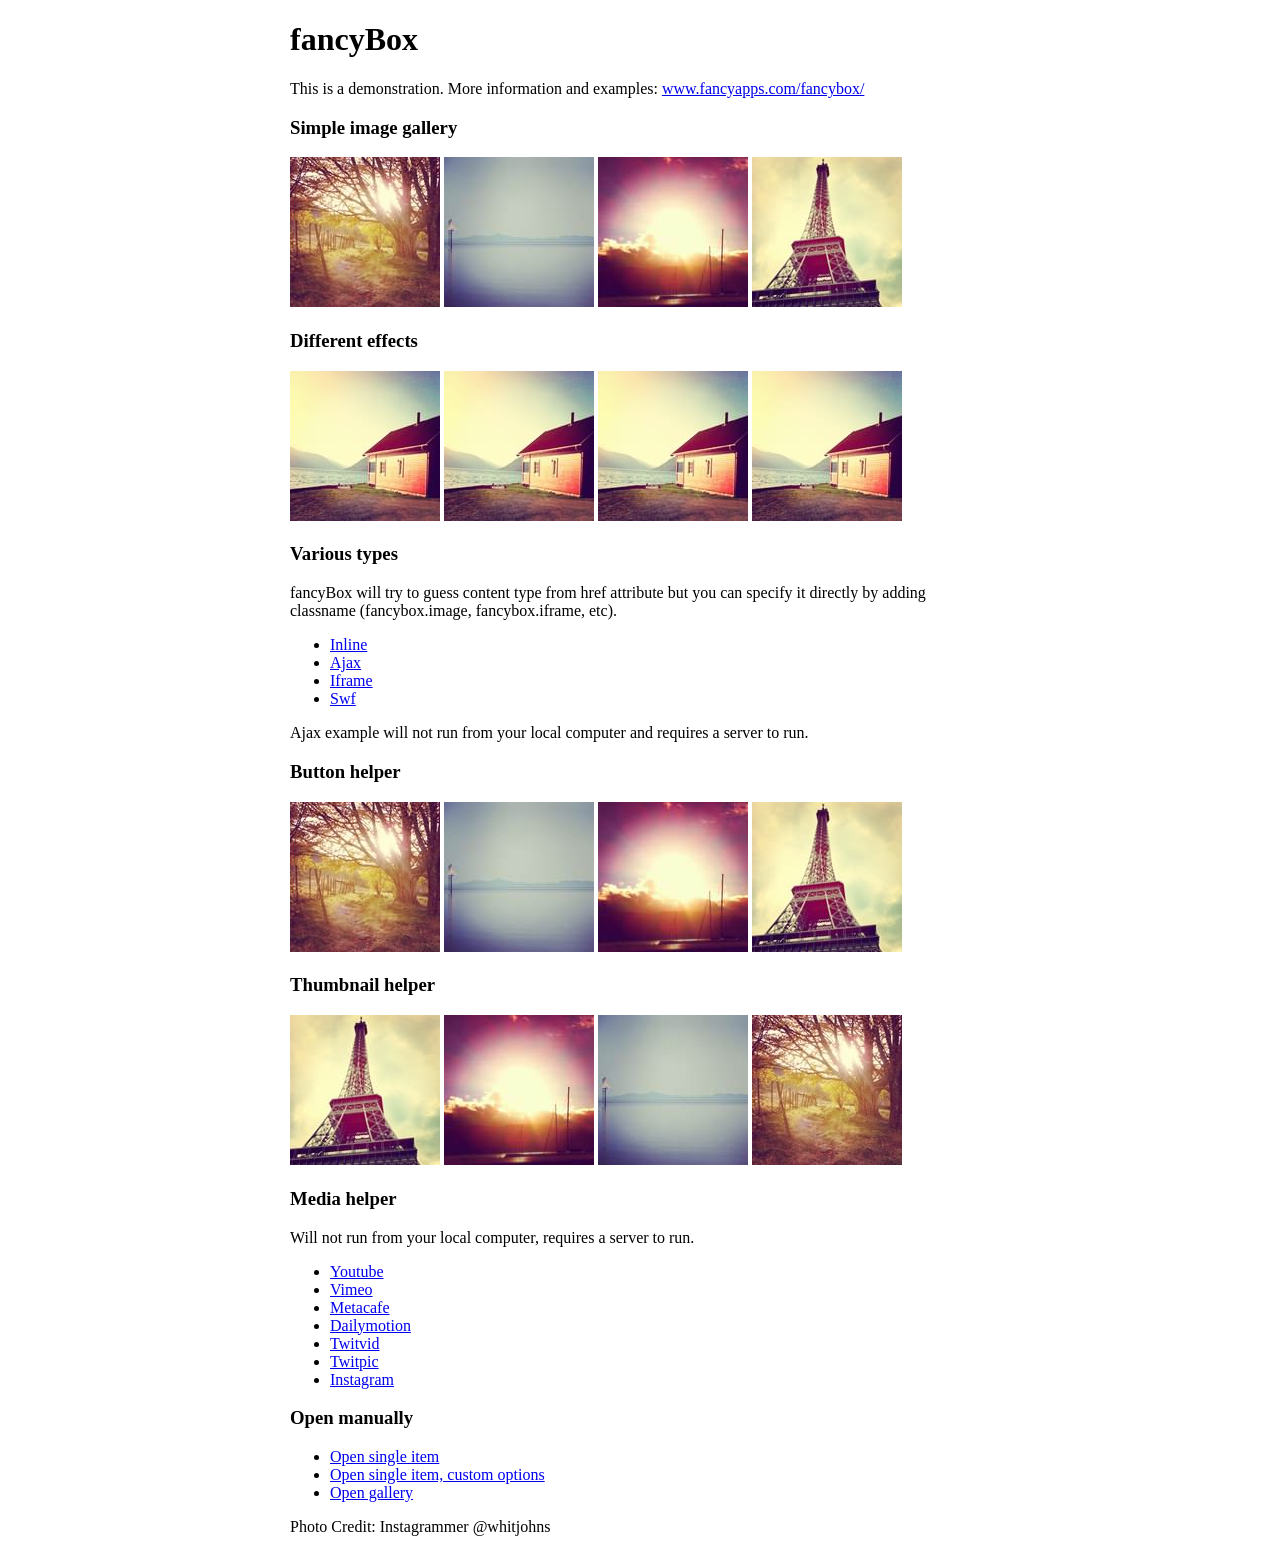
<file: testAngular2/assets/vendors/fancyBox/demo/index.html>
<!DOCTYPE html>
<html>
<head>
	<title>fancyBox - Fancy jQuery Lightbox Alternative | Demonstration</title>
	<meta http-equiv="Content-Type" content="text/html; charset=UTF-8" />

	<!-- Add jQuery library -->
	<script type="text/javascript" src="../lib/jquery-1.10.1.min.js"></script>

	<!-- Add mousewheel plugin (this is optional) -->
	<script type="text/javascript" src="../lib/jquery.mousewheel-3.0.6.pack.js"></script>

	<!-- Add fancyBox main JS and CSS files -->
	<script type="text/javascript" src="../source/jquery.fancybox.js?v=2.1.5"></script>
	<link rel="stylesheet" type="text/css" href="../source/jquery.fancybox.css?v=2.1.5" media="screen" />

	<!-- Add Button helper (this is optional) -->
	<link rel="stylesheet" type="text/css" href="../source/helpers/jquery.fancybox-buttons.css?v=1.0.5" />
	<script type="text/javascript" src="../source/helpers/jquery.fancybox-buttons.js?v=1.0.5"></script>

	<!-- Add Thumbnail helper (this is optional) -->
	<link rel="stylesheet" type="text/css" href="../source/helpers/jquery.fancybox-thumbs.css?v=1.0.7" />
	<script type="text/javascript" src="../source/helpers/jquery.fancybox-thumbs.js?v=1.0.7"></script>

	<!-- Add Media helper (this is optional) -->
	<script type="text/javascript" src="../source/helpers/jquery.fancybox-media.js?v=1.0.6"></script>

	<script type="text/javascript">
		$(document).ready(function() {
			/*
			 *  Simple image gallery. Uses default settings
			 */

			$('.fancybox').fancybox();

			/*
			 *  Different effects
			 */

			// Change title type, overlay closing speed
			$(".fancybox-effects-a").fancybox({
				helpers: {
					title : {
						type : 'outside'
					},
					overlay : {
						speedOut : 0
					}
				}
			});

			// Disable opening and closing animations, change title type
			$(".fancybox-effects-b").fancybox({
				openEffect  : 'none',
				closeEffect	: 'none',

				helpers : {
					title : {
						type : 'over'
					}
				}
			});

			// Set custom style, close if clicked, change title type and overlay color
			$(".fancybox-effects-c").fancybox({
				wrapCSS    : 'fancybox-custom',
				closeClick : true,

				openEffect : 'none',

				helpers : {
					title : {
						type : 'inside'
					},
					overlay : {
						css : {
							'background' : 'rgba(238,238,238,0.85)'
						}
					}
				}
			});

			// Remove padding, set opening and closing animations, close if clicked and disable overlay
			$(".fancybox-effects-d").fancybox({
				padding: 0,

				openEffect : 'elastic',
				openSpeed  : 150,

				closeEffect : 'elastic',
				closeSpeed  : 150,

				closeClick : true,

				helpers : {
					overlay : null
				}
			});

			/*
			 *  Button helper. Disable animations, hide close button, change title type and content
			 */

			$('.fancybox-buttons').fancybox({
				openEffect  : 'none',
				closeEffect : 'none',

				prevEffect : 'none',
				nextEffect : 'none',

				closeBtn  : false,

				helpers : {
					title : {
						type : 'inside'
					},
					buttons	: {}
				},

				afterLoad : function() {
					this.title = 'Image ' + (this.index + 1) + ' of ' + this.group.length + (this.title ? ' - ' + this.title : '');
				}
			});


			/*
			 *  Thumbnail helper. Disable animations, hide close button, arrows and slide to next gallery item if clicked
			 */

			$('.fancybox-thumbs').fancybox({
				prevEffect : 'none',
				nextEffect : 'none',

				closeBtn  : false,
				arrows    : false,
				nextClick : true,

				helpers : {
					thumbs : {
						width  : 50,
						height : 50
					}
				}
			});

			/*
			 *  Media helper. Group items, disable animations, hide arrows, enable media and button helpers.
			*/
			$('.fancybox-media')
				.attr('rel', 'media-gallery')
				.fancybox({
					openEffect : 'none',
					closeEffect : 'none',
					prevEffect : 'none',
					nextEffect : 'none',

					arrows : false,
					helpers : {
						media : {},
						buttons : {}
					}
				});

			/*
			 *  Open manually
			 */

			$("#fancybox-manual-a").click(function() {
				$.fancybox.open('1_b.jpg');
			});

			$("#fancybox-manual-b").click(function() {
				$.fancybox.open({
					href : 'iframe.html',
					type : 'iframe',
					padding : 5
				});
			});

			$("#fancybox-manual-c").click(function() {
				$.fancybox.open([
					{
						href : '1_b.jpg',
						title : 'My title'
					}, {
						href : '2_b.jpg',
						title : '2nd title'
					}, {
						href : '3_b.jpg'
					}
				], {
					helpers : {
						thumbs : {
							width: 75,
							height: 50
						}
					}
				});
			});


		});
	</script>
	<style type="text/css">
		.fancybox-custom .fancybox-skin {
			box-shadow: 0 0 50px #222;
		}

		body {
			max-width: 700px;
			margin: 0 auto;
		}
	</style>
</head>
<body>
	<h1>fancyBox</h1>

	<p>This is a demonstration. More information and examples: <a href="http://fancyapps.com/fancybox/">www.fancyapps.com/fancybox/</a></p>

	<h3>Simple image gallery</h3>
	<p>
		<a class="fancybox" href="1_b.jpg" data-fancybox-group="gallery" title="Lorem ipsum dolor sit amet"><img src="1_s.jpg" alt="" /></a>

		<a class="fancybox" href="2_b.jpg" data-fancybox-group="gallery" title="Etiam quis mi eu elit temp"><img src="2_s.jpg" alt="" /></a>

		<a class="fancybox" href="3_b.jpg" data-fancybox-group="gallery" title="Cras neque mi, semper leon"><img src="3_s.jpg" alt="" /></a>

		<a class="fancybox" href="4_b.jpg" data-fancybox-group="gallery" title="Sed vel sapien vel sem uno"><img src="4_s.jpg" alt="" /></a>
	</p>

	<h3>Different effects</h3>
	<p>
		<a class="fancybox-effects-a" href="5_b.jpg" title="Lorem ipsum dolor sit amet, consectetur adipiscing elit"><img src="5_s.jpg" alt="" /></a>

		<a class="fancybox-effects-b" href="5_b.jpg" title="Lorem ipsum dolor sit amet, consectetur adipiscing elit"><img src="5_s.jpg" alt="" /></a>

		<a class="fancybox-effects-c" href="5_b.jpg" title="Lorem ipsum dolor sit amet, consectetur adipiscing elit"><img src="5_s.jpg" alt="" /></a>

		<a class="fancybox-effects-d" href="5_b.jpg" title="Lorem ipsum dolor sit amet, consectetur adipiscing elit"><img src="5_s.jpg" alt="" /></a>
	</p>

	<h3>Various types</h3>
	<p>
		fancyBox will try to guess content type from href attribute but you can specify it directly by adding classname (fancybox.image, fancybox.iframe, etc).
	</p>
	<ul>
		<li><a class="fancybox" href="#inline1" title="Lorem ipsum dolor sit amet">Inline</a></li>
		<li><a class="fancybox fancybox.ajax" href="ajax.txt">Ajax</a></li>
		<li><a class="fancybox fancybox.iframe" href="iframe.html">Iframe</a></li>
		<li><a class="fancybox" href="http://www.adobe.com/jp/events/cs3_web_edition_tour/swfs/perform.swf">Swf</a></li>
	</ul>

	<div id="inline1" style="width:400px;display: none;">
		<h3>Etiam quis mi eu elit</h3>
		<p>
			Lorem ipsum dolor sit amet, consectetur adipiscing elit. Etiam quis mi eu elit tempor facilisis id et neque. Nulla sit amet sem sapien. Vestibulum imperdiet porta ante ac ornare. Nulla et lorem eu nibh adipiscing ultricies nec at lacus. Cras laoreet ultricies sem, at blandit mi eleifend aliquam. Nunc enim ipsum, vehicula non pretium varius, cursus ac tortor. Vivamus fringilla congue laoreet. Quisque ultrices sodales orci, quis rhoncus justo auctor in. Phasellus dui eros, bibendum eu feugiat ornare, faucibus eu mi. Nunc aliquet tempus sem, id aliquam diam varius ac. Maecenas nisl nunc, molestie vitae eleifend vel, iaculis sed magna. Aenean tempus lacus vitae orci posuere porttitor eget non felis. Donec lectus elit, aliquam nec eleifend sit amet, vestibulum sed nunc.
		</p>
	</div>

	<p>
		Ajax example will not run from your local computer and requires a server to run.
	</p>

	<h3>Button helper</h3>
	<p>
		<a class="fancybox-buttons" data-fancybox-group="button" href="1_b.jpg"><img src="1_s.jpg" alt="" /></a>

		<a class="fancybox-buttons" data-fancybox-group="button" href="2_b.jpg"><img src="2_s.jpg" alt="" /></a>

		<a class="fancybox-buttons" data-fancybox-group="button" href="3_b.jpg"><img src="3_s.jpg" alt="" /></a>

		<a class="fancybox-buttons" data-fancybox-group="button" href="4_b.jpg"><img src="4_s.jpg" alt="" /></a>
	</p>

	<h3>Thumbnail helper</h3>
	<p>
		<a class="fancybox-thumbs" data-fancybox-group="thumb" href="4_b.jpg"><img src="4_s.jpg" alt="" /></a>

		<a class="fancybox-thumbs" data-fancybox-group="thumb" href="3_b.jpg"><img src="3_s.jpg" alt="" /></a>

		<a class="fancybox-thumbs" data-fancybox-group="thumb" href="2_b.jpg"><img src="2_s.jpg" alt="" /></a>

		<a class="fancybox-thumbs" data-fancybox-group="thumb" href="1_b.jpg"><img src="1_s.jpg" alt="" /></a>
	</p>

	<h3>Media helper</h3>
	<p>
		Will not run from your local computer, requires a server to run.
	</p>

	<ul>
		<li><a class="fancybox-media" href="http://www.youtube.com/watch?v=opj24KnzrWo">Youtube</a></li>
		<li><a class="fancybox-media" href="http://vimeo.com/47480346">Vimeo</a></li>
		<li><a class="fancybox-media" href="http://www.metacafe.com/watch/7635964/">Metacafe</a></li>
		<li><a class="fancybox-media" href="http://www.dailymotion.com/video/xoeylt_electric-guest-this-head-i-hold_music">Dailymotion</a></li>
		<li><a class="fancybox-media" href="http://twitvid.com/QY7MD">Twitvid</a></li>
		<li><a class="fancybox-media" href="http://twitpic.com/7p93st">Twitpic</a></li>
		<li><a class="fancybox-media" href="http://instagr.am/p/IejkuUGxQn">Instagram</a></li>
	</ul>

	<h3>Open manually</h3>
	<ul>
		<li><a id="fancybox-manual-a" href="javascript:;">Open single item</a></li>
		<li><a id="fancybox-manual-b" href="javascript:;">Open single item, custom options</a></li>
		<li><a id="fancybox-manual-c" href="javascript:;">Open gallery</a></li>
	</ul>

	<p>
		Photo Credit: Instagrammer @whitjohns
	</p>
</body>
</html>
</file>
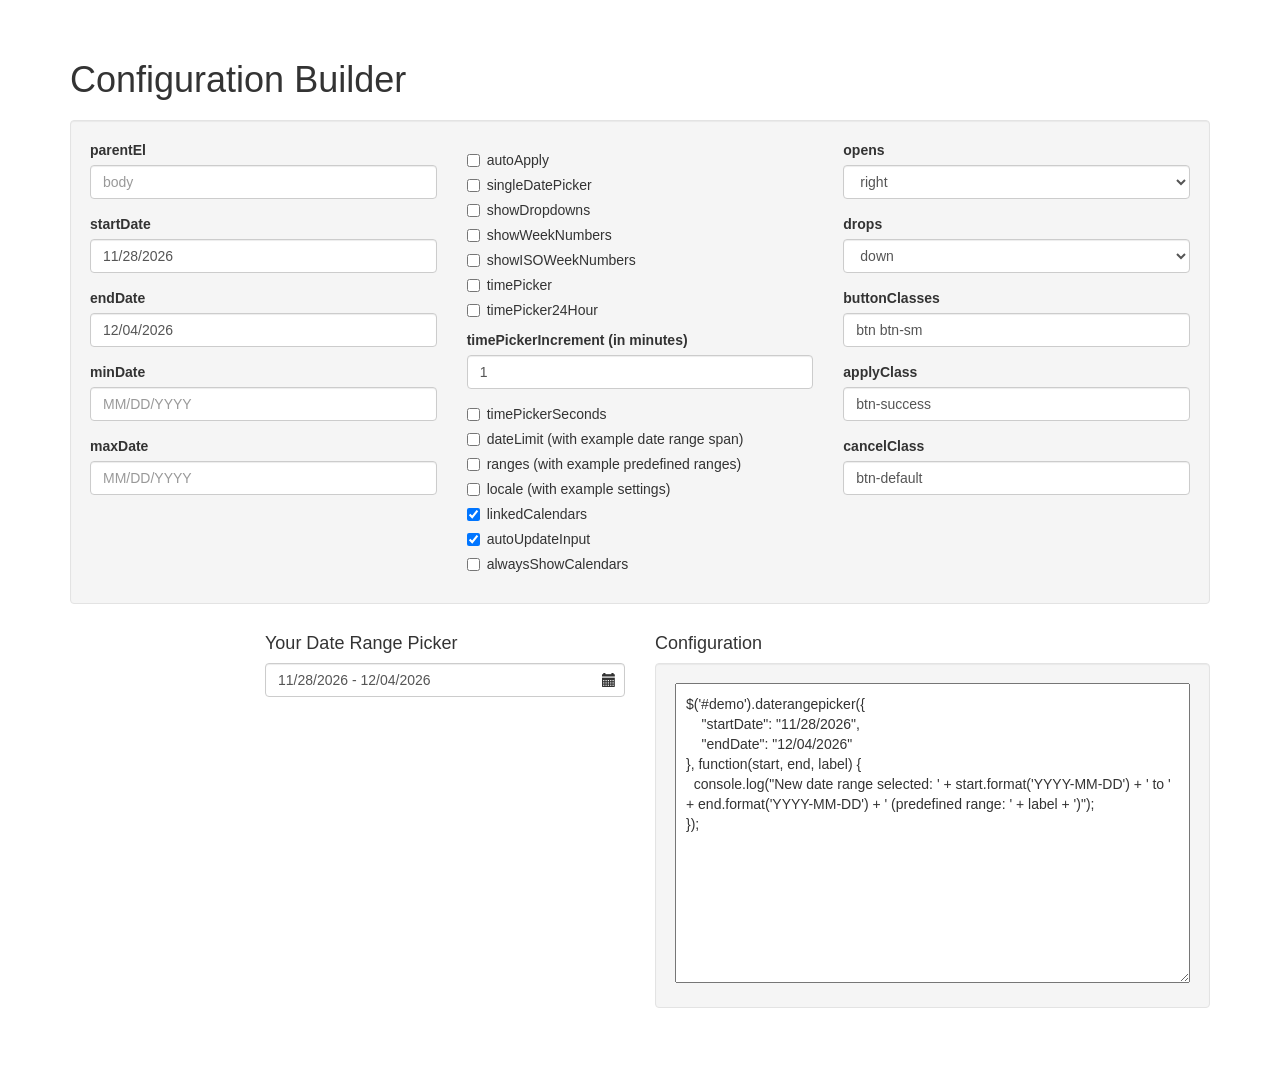
<file: testAngular2/assets/vendors/bootstrap-daterangepicker/bootstrap-daterangepicker-master/example/amd/index.html>
<!DOCTYPE html>
<html dir="ltr" lang="en-US">
   <head>
      <meta charset="UTF-8" />
      <title>A date range picker for Bootstrap</title>
      <link href="http://netdna.bootstrapcdn.com/bootstrap/3.3.2/css/bootstrap.min.css" rel="stylesheet">
      <link rel="stylesheet" type="text/css" media="all" href="../../daterangepicker.css" />
      <style type="text/css">
      .demo { position: relative; }
      .demo i {
        position: absolute; bottom: 10px; right: 24px; top: auto; cursor: pointer;
      }
      </style>
   </head>
   <body style="margin: 60px 0">

      <div class="container">

        <h1 style="margin: 0 0 20px 0">Configuration Builder</h1>

        <div class="well configurator">

          <form>
          <div class="row">

            <div class="col-md-4">

              <div class="form-group">
                <label for="parentEl">parentEl</label>
                <input type="text" class="form-control" id="parentEl" value="" placeholder="body">
              </div>

              <div class="form-group">
                <label for="startDate">startDate</label>
                <input type="text" class="form-control" id="startDate" value="07/01/2015">
              </div>

              <div class="form-group">
                <label for="endDate">endDate</label>
                <input type="text" class="form-control" id="endDate" value="07/15/2015">
              </div>

              <div class="form-group">
                <label for="minDate">minDate</label>
                <input type="text" class="form-control" id="minDate" value="" placeholder="MM/DD/YYYY">
              </div>

              <div class="form-group">
                <label for="maxDate">maxDate</label>
                <input type="text" class="form-control" id="maxDate" value="" placeholder="MM/DD/YYYY">
              </div>

            </div>
            <div class="col-md-4">

              <div class="checkbox">
                <label>
                  <input type="checkbox" id="autoApply"> autoApply
                </label>
              </div>

              <div class="checkbox">
                <label>
                  <input type="checkbox" id="singleDatePicker"> singleDatePicker
                </label>
              </div>

              <div class="checkbox">
                <label>
                  <input type="checkbox" id="showDropdowns"> showDropdowns
                </label>
              </div>

              <div class="checkbox">
                <label>
                  <input type="checkbox" id="showWeekNumbers"> showWeekNumbers
                </label>
              </div>

              <div class="checkbox">
                <label>
                  <input type="checkbox" id="showISOWeekNumbers"> showISOWeekNumbers
                </label>
              </div>

              <div class="checkbox">
                <label>
                  <input type="checkbox" id="timePicker"> timePicker
                </label>
              </div>

              <div class="checkbox">
                <label>
                  <input type="checkbox" id="timePicker24Hour"> timePicker24Hour
                </label>
              </div>

              <div class="form-group">
                <label for="timePickerIncrement">timePickerIncrement (in minutes)</label>
                <input type="text" class="form-control" id="timePickerIncrement" value="1">
              </div>

              <div class="checkbox">
                <label>
                  <input type="checkbox" id="timePickerSeconds"> timePickerSeconds
                </label>
              </div>

              <div class="checkbox">
                <label>
                  <input type="checkbox" id="dateLimit"> dateLimit (with example date range span)
                </label>
              </div>

              <div class="checkbox">
                <label>
                  <input type="checkbox" id="ranges"> ranges (with example predefined ranges)
                </label>
              </div>

              <div class="checkbox">
                <label>
                  <input type="checkbox" id="locale"> locale (with example settings)
                </label>
              </div>

              <div class="checkbox">
                <label>
                  <input type="checkbox" id="linkedCalendars" checked="checked"> linkedCalendars
                </label>
              </div>

              <div class="checkbox">
                <label>
                  <input type="checkbox" id="autoUpdateInput" checked="checked"> autoUpdateInput
                </label>
              </div>

              <div class="checkbox">
                <label>
                  <input type="checkbox" id="alwaysShowCalendars"> alwaysShowCalendars
                </label>
              </div>

            </div>
            <div class="col-md-4">

              <div class="form-group">
                <label for="opens">opens</label>
                <select id="opens" class="form-control">
                  <option value="right" selected>right</option>
                  <option value="left">left</option>
                  <option value="center">center</option>
                </select>
              </div>

              <div class="form-group">
                <label for="drops">drops</label>
                <select id="drops" class="form-control">
                  <option value="down" selected>down</option>
                  <option value="up">up</option>
                </select>
              </div>

              <div class="form-group">
                <label for="buttonClasses">buttonClasses</label>
                <input type="text" class="form-control" id="buttonClasses" value="btn btn-sm">
              </div>

              <div class="form-group">
                <label for="applyClass">applyClass</label>
                <input type="text" class="form-control" id="applyClass" value="btn-success">
              </div>

              <div class="form-group">
                <label for="cancelClass">cancelClass</label>
                <input type="text" class="form-control" id="cancelClass" value="btn-default">
              </div>

            </div>

          </div>
          </form>

        </div>

        <div class="row">

          <div class="col-md-4 col-md-offset-2 demo">
            <h4>Your Date Range Picker</h4>
            <input type="text" id="config-demo" class="form-control">
            <i class="glyphicon glyphicon-calendar fa fa-calendar"></i>
          </div>

          <div class="col-md-6">
            <h4>Configuration</h4>

            <div class="well">
              <textarea id="config-text" style="height: 300px; width: 100%; padding: 10px"></textarea>
            </div>
          </div>

        </div>

      </div>


      <script type="text/javascript" src="require.js" data-main="main.js"></script>
   </body>
</html>
</file>
<file: testAngular2/assets/vendors/bootstrap-daterangepicker/bootstrap-daterangepicker-master/daterangepicker.css>
.daterangepicker {
  position: absolute;
  color: inherit;
  background-color: #fff;
  border-radius: 4px;
  width: 278px;
  padding: 4px;
  margin-top: 1px;
  top: 100px;
  left: 20px;
  /* Calendars */ }
  .daterangepicker:before, .daterangepicker:after {
    position: absolute;
    display: inline-block;
    border-bottom-color: rgba(0, 0, 0, 0.2);
    content: ''; }
  .daterangepicker:before {
    top: -7px;
    border-right: 7px solid transparent;
    border-left: 7px solid transparent;
    border-bottom: 7px solid #ccc; }
  .daterangepicker:after {
    top: -6px;
    border-right: 6px solid transparent;
    border-bottom: 6px solid #fff;
    border-left: 6px solid transparent; }
  .daterangepicker.opensleft:before {
    right: 9px; }
  .daterangepicker.opensleft:after {
    right: 10px; }
  .daterangepicker.openscenter:before {
    left: 0;
    right: 0;
    width: 0;
    margin-left: auto;
    margin-right: auto; }
  .daterangepicker.openscenter:after {
    left: 0;
    right: 0;
    width: 0;
    margin-left: auto;
    margin-right: auto; }
  .daterangepicker.opensright:before {
    left: 9px; }
  .daterangepicker.opensright:after {
    left: 10px; }
  .daterangepicker.dropup {
    margin-top: -5px; }
    .daterangepicker.dropup:before {
      top: initial;
      bottom: -7px;
      border-bottom: initial;
      border-top: 7px solid #ccc; }
    .daterangepicker.dropup:after {
      top: initial;
      bottom: -6px;
      border-bottom: initial;
      border-top: 6px solid #fff; }
  .daterangepicker.dropdown-menu {
    max-width: none;
    z-index: 3001; }
  .daterangepicker.single .ranges, .daterangepicker.single .calendar {
    float: none; }
  .daterangepicker.show-calendar .calendar {
    display: block; }
  .daterangepicker .calendar {
    display: none;
    max-width: 270px;
    margin: 4px; }
    .daterangepicker .calendar.single .calendar-table {
      border: none; }
    .daterangepicker .calendar th, .daterangepicker .calendar td {
      white-space: nowrap;
      text-align: center;
      min-width: 32px; }
  .daterangepicker .calendar-table {
    border: 1px solid #fff;
    padding: 4px;
    border-radius: 4px;
    background-color: #fff; }
  .daterangepicker table {
    width: 100%;
    margin: 0; }
  .daterangepicker td, .daterangepicker th {
    text-align: center;
    width: 20px;
    height: 20px;
    border-radius: 4px;
    border: 1px solid transparent;
    white-space: nowrap;
    cursor: pointer; }
    .daterangepicker td.available:hover, .daterangepicker th.available:hover {
      background-color: #eee;
      border-color: transparent;
      color: inherit; }
    .daterangepicker td.week, .daterangepicker th.week {
      font-size: 80%;
      color: #ccc; }
  .daterangepicker td.off, .daterangepicker td.off.in-range, .daterangepicker td.off.start-date, .daterangepicker td.off.end-date {
    background-color: #fff;
    border-color: transparent;
    color: #999; }
  .daterangepicker td.in-range {
    background-color: #ebf4f8;
    border-color: transparent;
    color: #000;
    border-radius: 0; }
  .daterangepicker td.start-date {
    border-radius: 4px 0 0 4px; }
  .daterangepicker td.end-date {
    border-radius: 0 4px 4px 0; }
  .daterangepicker td.start-date.end-date {
    border-radius: 4px; }
  .daterangepicker td.active, .daterangepicker td.active:hover {
    background-color: #357ebd;
    border-color: transparent;
    color: #fff; }
  .daterangepicker th.month {
    width: auto; }
  .daterangepicker td.disabled, .daterangepicker option.disabled {
    color: #999;
    cursor: not-allowed;
    text-decoration: line-through; }
  .daterangepicker select.monthselect, .daterangepicker select.yearselect {
    font-size: 12px;
    padding: 1px;
    height: auto;
    margin: 0;
    cursor: default; }
  .daterangepicker select.monthselect {
    margin-right: 2%;
    width: 56%; }
  .daterangepicker select.yearselect {
    width: 40%; }
  .daterangepicker select.hourselect, .daterangepicker select.minuteselect, .daterangepicker select.secondselect, .daterangepicker select.ampmselect {
    width: 50px;
    margin-bottom: 0; }
  .daterangepicker .input-mini {
    border: 1px solid #ccc;
    border-radius: 4px;
    color: #555;
    height: 30px;
    line-height: 30px;
    display: block;
    vertical-align: middle;
    margin: 0 0 5px 0;
    padding: 0 6px 0 28px;
    width: 100%; }
    .daterangepicker .input-mini.active {
      border: 1px solid #08c;
      border-radius: 4px; }
  .daterangepicker .daterangepicker_input {
    position: relative; }
    .daterangepicker .daterangepicker_input i {
      position: absolute;
      left: 8px;
      top: 8px; }
  .daterangepicker.rtl .input-mini {
    padding-right: 28px;
    padding-left: 6px; }
  .daterangepicker.rtl .daterangepicker_input i {
    left: auto;
    right: 8px; }
  .daterangepicker .calendar-time {
    text-align: center;
    margin: 5px auto;
    line-height: 30px;
    position: relative;
    padding-left: 28px; }
    .daterangepicker .calendar-time select.disabled {
      color: #ccc;
      cursor: not-allowed; }

.ranges {
  font-size: 11px;
  float: none;
  margin: 4px;
  text-align: left; }
  .ranges ul {
    list-style: none;
    margin: 0 auto;
    padding: 0;
    width: 100%; }
  .ranges li {
    font-size: 13px;
    background-color: #f5f5f5;
    border: 1px solid #f5f5f5;
    border-radius: 4px;
    color: #08c;
    padding: 3px 12px;
    margin-bottom: 8px;
    cursor: pointer; }
    .ranges li:hover {
      background-color: #08c;
      border: 1px solid #08c;
      color: #fff; }
    .ranges li.active {
      background-color: #08c;
      border: 1px solid #08c;
      color: #fff; }

/*  Larger Screen Styling */
@media (min-width: 564px) {
  .daterangepicker {
    width: auto; }
    .daterangepicker .ranges ul {
      width: 160px; }
    .daterangepicker.single .ranges ul {
      width: 100%; }
    .daterangepicker.single .calendar.left {
      clear: none; }
    .daterangepicker.single.ltr .ranges, .daterangepicker.single.ltr .calendar {
      float: left; }
    .daterangepicker.single.rtl .ranges, .daterangepicker.single.rtl .calendar {
      float: right; }
    .daterangepicker.ltr {
      direction: ltr;
      text-align: left; }
      .daterangepicker.ltr .calendar.left {
        clear: left;
        margin-right: 0; }
        .daterangepicker.ltr .calendar.left .calendar-table {
          border-right: none;
          border-top-right-radius: 0;
          border-bottom-right-radius: 0; }
      .daterangepicker.ltr .calendar.right {
        margin-left: 0; }
        .daterangepicker.ltr .calendar.right .calendar-table {
          border-left: none;
          border-top-left-radius: 0;
          border-bottom-left-radius: 0; }
      .daterangepicker.ltr .left .daterangepicker_input {
        padding-right: 12px; }
      .daterangepicker.ltr .calendar.left .calendar-table {
        padding-right: 12px; }
      .daterangepicker.ltr .ranges, .daterangepicker.ltr .calendar {
        float: left; }
    .daterangepicker.rtl {
      direction: rtl;
      text-align: right; }
      .daterangepicker.rtl .calendar.left {
        clear: right;
        margin-left: 0; }
        .daterangepicker.rtl .calendar.left .calendar-table {
          border-left: none;
          border-top-left-radius: 0;
          border-bottom-left-radius: 0; }
      .daterangepicker.rtl .calendar.right {
        margin-right: 0; }
        .daterangepicker.rtl .calendar.right .calendar-table {
          border-right: none;
          border-top-right-radius: 0;
          border-bottom-right-radius: 0; }
      .daterangepicker.rtl .left .daterangepicker_input {
        padding-left: 12px; }
      .daterangepicker.rtl .calendar.left .calendar-table {
        padding-left: 12px; }
      .daterangepicker.rtl .ranges, .daterangepicker.rtl .calendar {
        text-align: right;
        float: right; } }
@media (min-width: 730px) {
  .daterangepicker .ranges {
    width: auto; }
  .daterangepicker.ltr .ranges {
    float: left; }
  .daterangepicker.rtl .ranges {
    float: right; }
  .daterangepicker .calendar.left {
    clear: none !important; } }
</file>
